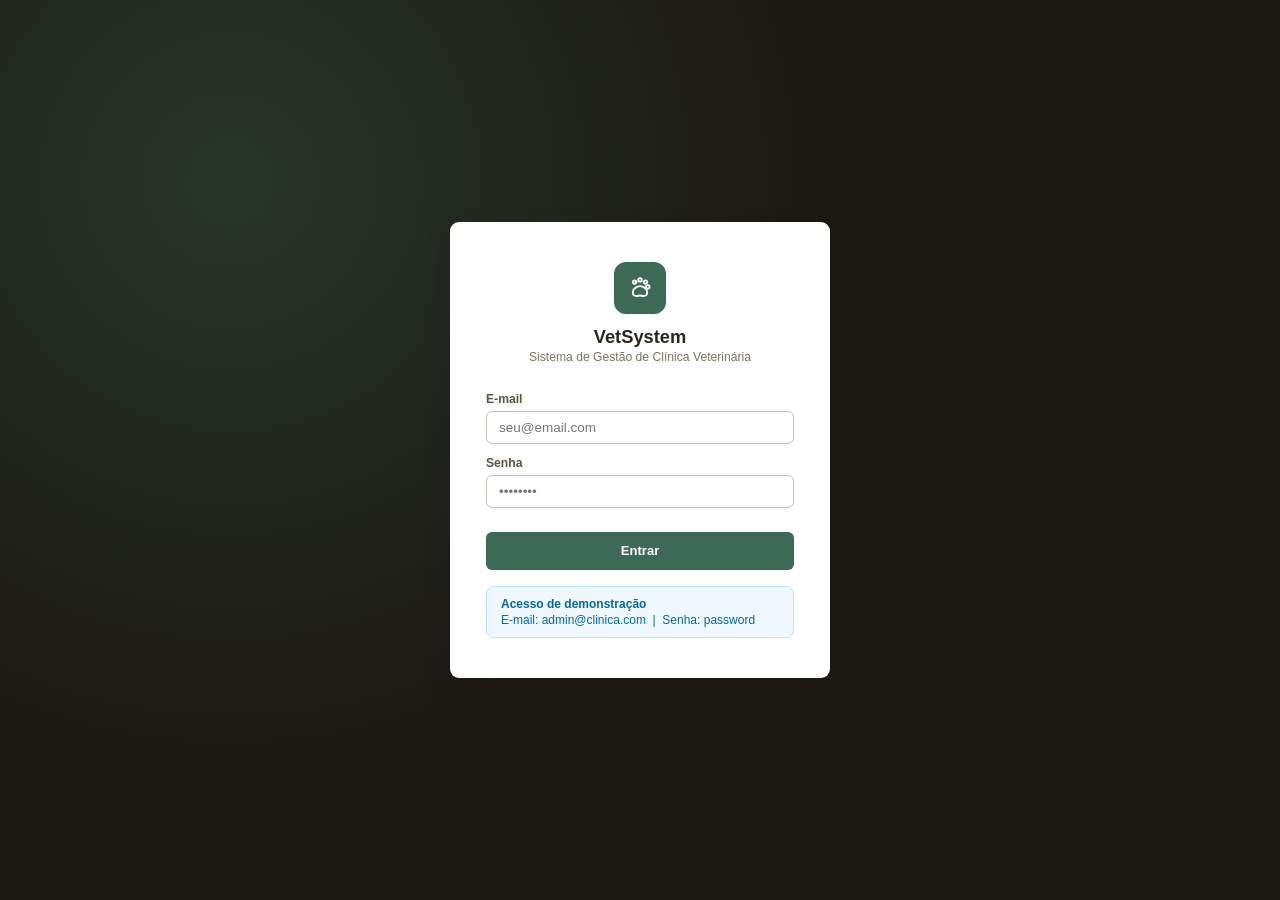
<file: clinica_veterinaria/index.html>
<!DOCTYPE html>
<html lang="pt-BR">
<head>
<meta charset="UTF-8">
<meta name="viewport" content="width=device-width, initial-scale=1">
<title>Dashboard — VetSystem</title>
<link rel="stylesheet" href="assets/style.css">
</head>
<body>
<div class="layout">
  <aside class="sidebar" id="sidebar"></aside>
  <div class="sidebar-backdrop" id="sidebarBackdrop" onclick="closeSidebar()"></div>

  <div class="main-wrap">
    <header class="topbar">
      <button class="menu-toggle" onclick="toggleSidebar()" aria-label="Abrir menu" id="menuToggleBtn"></button>
      <h1>Dashboard</h1>
      <div class="topbar-actions">
        <span id="dataHoje" class="text-muted"></span>
      </div>
    </header>

    <main class="page-content">
      <!-- Stat cards -->
      <div class="stats-grid" id="statsGrid">
        <div class="stat-card"><div class="stat-label">Carregando…</div></div>
      </div>

      <div style="display:grid;grid-template-columns:1fr 1fr;gap:20px;flex-wrap:wrap" class="two-col-grid">
        <!-- Próximos agendamentos -->
        <div class="card" style="grid-column:1">
          <div class="card-title"><span class="icon" id="iconAgenda"></span> Próximos Agendamentos</div>
          <div class="table-wrapper">
            <table>
              <thead><tr><th>Data/Hora</th><th>Paciente</th><th>Veterinário</th><th>Status</th></tr></thead>
              <tbody id="tblProximos">
                <tr><td colspan="4" class="text-center text-muted" style="padding:20px">Carregando…</td></tr>
              </tbody>
            </table>
          </div>
        </div>

        <!-- Acesso rápido -->
        <div class="card" style="grid-column:2">
          <div class="card-title"><span class="icon" id="iconRapido"></span> Acesso Rápido</div>
          <div style="display:flex;flex-direction:column;gap:8px" id="acessoRapido"></div>
        </div>
      </div>

      <!-- Ranking de consultas por veterinário -->
      <div class="card" style="margin-top:18px">
        <div class="card-title"><span class="icon" id="iconRanking"></span> Consultas por Veterinário
          <span class="text-muted" style="font-size:.75rem;font-weight:400;margin-left:8px">
            quem mais atendeu no período
          </span>
        </div>
        <div class="table-wrapper">
          <table>
            <thead>
              <tr>
                <th style="width:40px">#</th>
                <th>Veterinário</th>
                <th>Especialidade</th>
                <th style="width:160px">Total de Consultas</th>
                <th style="width:220px">Participação</th>
              </tr>
            </thead>
            <tbody id="tblRanking">
              <tr><td colspan="5" class="text-center text-muted" style="padding:20px">Carregando…</td></tr>
            </tbody>
          </table>
        </div>
        <p class="text-muted mt-2" style="font-size:.78rem">
          Apenas veterinários com pelo menos uma consulta registrada são exibidos
          (filtro <code>HAVING COUNT &gt; 0</code>).
        </p>
      </div>
    </main>
  </div>
</div>

<script src="assets/app.js"></script>
<script>
requireAuth();
document.getElementById('sidebar').innerHTML = renderSidebar('dashboard');
initNav('dashboard');

document.getElementById('iconAgenda').innerHTML = ICONS.agendamentos;
document.getElementById('iconRapido').innerHTML = ICONS.dashboard;
document.getElementById('iconRanking').innerHTML = ICONS.veterinarios;
document.getElementById('acessoRapido').innerHTML = `
  <a href="clientes.html" class="btn btn-outline" style="justify-content:flex-start"><span style="width:16px;height:16px;display:inline-flex">${ICONS.clientes}</span> Gerenciar Clientes</a>
  <a href="pacientes.html" class="btn btn-outline" style="justify-content:flex-start"><span style="width:16px;height:16px;display:inline-flex">${ICONS.pacientes}</span> Gerenciar Pacientes</a>
  <a href="veterinarios.html" class="btn btn-outline" style="justify-content:flex-start"><span style="width:16px;height:16px;display:inline-flex">${ICONS.veterinarios}</span> Gerenciar Veterinários</a>
  <a href="agendamentos.html" class="btn btn-outline" style="justify-content:flex-start"><span style="width:16px;height:16px;display:inline-flex">${ICONS.agendamentos}</span> Novo Agendamento</a>
  <a href="consultas.html" class="btn btn-outline" style="justify-content:flex-start"><span style="width:16px;height:16px;display:inline-flex">${ICONS.consultas}</span> Registrar Consulta</a>
`;

// Data de hoje
const hoje = new Date();
document.getElementById('dataHoje').textContent =
  hoje.toLocaleDateString('pt-BR', { weekday: 'long', day: 'numeric', month: 'long', year: 'numeric' });

async function carregarDashboard() {
  try {
    const d = await api('/dashboard');
    const t = d.totais;

    document.getElementById('statsGrid').innerHTML = `
      <div class="stat-card">
        <div class="stat-icon">${ICONS.clientes}</div>
        <div class="stat-value">${t.clientes}</div>
        <div class="stat-label">Clientes</div>
      </div>
      <div class="stat-card green">
        <div class="stat-icon">${ICONS.pacientes}</div>
        <div class="stat-value">${t.pacientes}</div>
        <div class="stat-label">Pacientes</div>
      </div>
      <div class="stat-card cyan">
        <div class="stat-icon">${ICONS.veterinarios}</div>
        <div class="stat-value">${t.veterinarios}</div>
        <div class="stat-label">Veterinários Ativos</div>
      </div>
      <div class="stat-card orange">
        <div class="stat-icon">${ICONS.agendamentos}</div>
        <div class="stat-value">${t.agendamentos_hoje}</div>
        <div class="stat-label">Agendamentos Hoje</div>
      </div>
      <div class="stat-card red">
        <div class="stat-icon">${ICONS.consultas}</div>
        <div class="stat-value">${t.consultas_mes}</div>
        <div class="stat-label">Consultas no Mês</div>
      </div>
    `;

    const proximos = d.proximos;
    document.getElementById('tblProximos').innerHTML = proximos.length
      ? proximos.map(a => `<tr>
          <td>${fmtDateTime(a.data_hora)}</td>
          <td>${escapeHtml(a.paciente)}</td>
          <td>${escapeHtml(a.veterinario)}</td>
          <td>${STATUS_BADGE[a.status] || a.status}</td>
        </tr>`).join('')
      : `<tr><td colspan="4">
          <div class="empty-state"><div class="empty-icon">${ICONS.agendamentos}</div><p>Nenhum agendamento futuro.</p></div>
         </td></tr>`;

    // Ranking — GROUP BY + COUNT + HAVING
    const ranking = d.ranking || [];
    const maxConsultas = ranking.length ? ranking[0].total_consultas : 1;
    document.getElementById('tblRanking').innerHTML = ranking.length
      ? ranking.map((r, i) => {
          const pct = Math.round((r.total_consultas / maxConsultas) * 100);
          const cores = ['badge-primary', 'badge-success', 'badge-warning', 'badge-cyan', 'badge-gray'];
          const cor   = cores[i] || 'badge-gray';
          return `<tr>
            <td><span class="badge ${cor}">${i + 1}º</span></td>
            <td><strong>${escapeHtml(r.veterinario)}</strong></td>
            <td class="text-muted">${r.especialidade || '—'}</td>
            <td style="font-weight:700;font-size:1.05rem">${r.total_consultas}</td>
            <td>
              <div style="display:flex;align-items:center;gap:8px">
                <div style="flex:1;background:var(--gray-200);border-radius:999px;height:8px;overflow:hidden">
                  <div style="width:${pct}%;background:var(--primary);height:100%;border-radius:999px;transition:width .4s"></div>
                </div>
                <span class="text-muted" style="font-size:.78rem;min-width:34px">${pct}%</span>
              </div>
            </td>
          </tr>`;
        }).join('')
      : `<tr><td colspan="5">
          <div class="empty-state"><div class="empty-icon">${ICONS.veterinarios}</div><p>Nenhuma consulta registrada ainda.</p></div>
         </td></tr>`;
  } catch (e) {
    toast(e.message, 'error');
  }
}
carregarDashboard();
</script>
</body>
</html>
</file>
<file: clinica_veterinaria/assets/style.css>
/* VetSystem — folha de estilo global */

*, *::before, *::after { box-sizing: border-box; margin: 0; padding: 0; }

:root {
  --primary:       #3d6a56;
  --primary-dark:  #2c4e3f;
  --primary-light: #dfe9e2;
  --accent:        #b5772e;
  --success:       #3f8a5c;
  --warning:       #b5772e;
  --danger:        #a8432e;
  --gray-50:       #f7f6f3;
  --gray-100:      #efece5;
  --gray-200:      #e0dbd0;
  --gray-300:      #c8c0b1;
  --gray-400:      #a29886;
  --gray-500:      #7c7362;
  --gray-600:      #5b5346;
  --gray-700:      #403a2f;
  --gray-800:      #2a261e;
  --gray-900:      #1c1913;
  --white:         #ffffff;
  --radius:        6px;
  --radius-lg:     9px;
  --shadow-sm:     0 1px 2px rgba(28,25,19,.08);
  --shadow:        0 2px 8px rgba(28,25,19,.09);
  --shadow-lg:     0 12px 28px rgba(28,25,19,.16);
  --sidebar-w:     232px;
  --header-h:      58px;
  --font:          -apple-system, 'Segoe UI', Roboto, Helvetica, Arial, sans-serif;
}

html { font-size: 15px; }
body {
  font-family: var(--font);
  background: var(--gray-100);
  color: var(--gray-800);
  min-height: 100vh;
}

.layout { display: flex; min-height: 100vh; }

.sidebar {
  width: var(--sidebar-w);
  background: var(--gray-900);
  color: var(--gray-300);
  display: flex;
  flex-direction: column;
  position: fixed;
  top: 0; left: 0; bottom: 0;
  z-index: 100;
  transition: transform .2s;
}
.sidebar-logo {
  padding: 20px 20px 16px;
  border-bottom: 1px solid rgba(255,255,255,.08);
  display: flex; align-items: center; gap: 10px;
}
.sidebar-logo .logo-icon {
  width: 32px; height: 32px;
  background: var(--primary);
  border-radius: 7px;
  display: flex; align-items: center; justify-content: center;
  color: var(--white);
  flex-shrink: 0;
}
.sidebar-logo .logo-icon svg { width: 18px; height: 18px; }
.sidebar-logo span { font-size: .98rem; font-weight: 700; color: var(--white); line-height: 1.25; }
.sidebar-logo small { display: block; font-size: .7rem; color: var(--gray-500); font-weight: 400; }

.sidebar-nav { flex: 1; padding: 10px 0; overflow-y: auto; }
.nav-label {
  font-size: .66rem; font-weight: 600; letter-spacing: .08em;
  text-transform: uppercase; color: var(--gray-600);
  padding: 12px 20px 6px;
}
.nav-item {
  display: flex; align-items: center; gap: 11px;
  padding: 8px 20px;
  color: var(--gray-400);
  text-decoration: none;
  border-left: 2px solid transparent;
  transition: background .12s, color .12s;
  font-size: .89rem;
  cursor: pointer;
}
.nav-item:hover { background: rgba(255,255,255,.04); color: var(--white); }
.nav-item.active {
  background: rgba(255,255,255,.06);
  color: var(--white);
  border-left-color: var(--accent);
  font-weight: 600;
}
.nav-item .nav-icon { width: 17px; height: 17px; flex-shrink: 0; display: flex; }
.nav-item .nav-icon svg { width: 100%; height: 100%; }

.sidebar-footer {
  padding: 14px 20px;
  border-top: 1px solid rgba(255,255,255,.08);
  font-size: .8rem;
  color: var(--gray-500);
}
.sidebar-footer strong { color: var(--gray-300); display: block; font-size: .86rem; }

.main-wrap {
  margin-left: var(--sidebar-w);
  flex: 1;
  display: flex;
  flex-direction: column;
  min-height: 100vh;
}

.topbar {
  height: var(--header-h);
  background: var(--white);
  border-bottom: 1px solid var(--gray-200);
  display: flex; align-items: center;
  padding: 0 26px;
  position: sticky; top: 0; z-index: 50;
  gap: 16px;
}
.topbar h1 {
  font-size: 1.08rem; font-weight: 700;
  color: var(--gray-800);
  flex: 1;
}
.topbar-actions { display: flex; align-items: center; gap: 10px; }
.menu-toggle {
  display: none;
  width: 34px; height: 34px;
  align-items: center; justify-content: center;
  background: none; border: 1px solid var(--gray-300);
  border-radius: var(--radius);
  color: var(--gray-700);
  cursor: pointer;
  flex-shrink: 0;
}
.menu-toggle svg { width: 18px; height: 18px; }
.sidebar-backdrop {
  display: none;
  position: fixed; inset: 0;
  background: rgba(28,25,19,.45);
  z-index: 99;
}
.sidebar-backdrop.open { display: block; }

.page-content { padding: 26px; flex: 1; }

.card {
  background: var(--white);
  border: 1px solid var(--gray-200);
  border-radius: var(--radius-lg);
  box-shadow: var(--shadow-sm);
  padding: 22px;
  margin-bottom: 18px;
}
.card-title {
  font-size: .98rem; font-weight: 700; color: var(--gray-800);
  margin-bottom: 15px;
  display: flex; align-items: center; gap: 8px;
}
.card-title .icon { width: 17px; height: 17px; color: var(--primary); display: flex; }
.card-title .icon svg { width: 100%; height: 100%; }

.stats-grid {
  display: grid;
  grid-template-columns: repeat(auto-fit, minmax(175px, 1fr));
  gap: 14px;
  margin-bottom: 22px;
}
.stat-card {
  background: var(--white);
  border: 1px solid var(--gray-200);
  border-radius: var(--radius-lg);
  padding: 18px;
  display: flex; flex-direction: column; gap: 8px;
  border-top: 3px solid var(--primary);
}
.stat-card.green  { border-top-color: var(--success); }
.stat-card.orange { border-top-color: var(--warning); }
.stat-card.cyan   { border-top-color: var(--gray-600); }
.stat-card.red    { border-top-color: var(--danger); }
.stat-icon {
  width: 26px; height: 26px; color: var(--gray-400);
}
.stat-icon svg { width: 100%; height: 100%; }
.stat-label { font-size: .76rem; color: var(--gray-500); font-weight: 600; text-transform: uppercase; letter-spacing: .05em; }
.stat-value { font-size: 1.9rem; font-weight: 800; color: var(--gray-800); line-height: 1; }

.form-grid {
  display: grid;
  grid-template-columns: repeat(auto-fit, minmax(220px, 1fr));
  gap: 14px;
}
.form-group { display: flex; flex-direction: column; gap: 5px; }
.form-group label { font-size: .81rem; font-weight: 600; color: var(--gray-600); }
.form-group input,
.form-group select,
.form-group textarea {
  padding: 8px 12px;
  border: 1px solid var(--gray-300);
  border-radius: var(--radius);
  font-size: .9rem;
  color: var(--gray-800);
  background: var(--white);
  transition: border-color .15s, box-shadow .15s;
  font-family: var(--font);
  width: 100%;
}
.form-group textarea { min-height: 76px; resize: vertical; }
.form-group input:focus,
.form-group select:focus,
.form-group textarea:focus {
  outline: none;
  border-color: var(--primary);
  box-shadow: 0 0 0 3px rgba(61,106,86,.14);
}
.form-group input.error,
.form-group select.error { border-color: var(--danger); }
.form-actions {
  display: flex; gap: 10px; align-items: center; flex-wrap: wrap;
  margin-top: 6px;
}
.form-full { grid-column: 1 / -1; }

.btn {
  display: inline-flex; align-items: center; gap: 6px;
  padding: 8px 16px;
  border-radius: var(--radius);
  border: 1px solid transparent;
  font-size: .87rem; font-weight: 600; cursor: pointer;
  transition: background .12s, border-color .12s;
  text-decoration: none;
  line-height: 1;
  white-space: nowrap;
  font-family: var(--font);
}
.btn:active { transform: translateY(1px); }
.btn-primary   { background: var(--primary);  color: var(--white); }
.btn-primary:hover { background: var(--primary-dark); }
.btn-success   { background: var(--success);  color: var(--white); }
.btn-success:hover { background: #326e49; }
.btn-danger    { background: var(--danger);   color: var(--white); }
.btn-danger:hover { background: #8a3524; }
.btn-warning   { background: var(--warning);  color: var(--white); }
.btn-warning:hover { background: #93611f; }
.btn-outline {
  background: transparent;
  border-color: var(--gray-300);
  color: var(--gray-700);
}
.btn-outline:hover { background: var(--gray-100); border-color: var(--gray-400); }
.btn-sm { padding: 5px 11px; font-size: .8rem; }
.btn-icon { padding: 6px; }
.btn-icon svg { width: 15px; height: 15px; display: block; }

.table-wrapper {
  overflow-x: auto;
  border-radius: var(--radius);
  border: 1px solid var(--gray-200);
}
table {
  width: 100%; border-collapse: collapse;
  font-size: .87rem;
}
thead th {
  background: var(--gray-50);
  color: var(--gray-600);
  font-size: .73rem; font-weight: 700;
  text-transform: uppercase; letter-spacing: .05em;
  padding: 9px 14px;
  text-align: left;
  border-bottom: 1px solid var(--gray-200);
  white-space: nowrap;
}
tbody tr { border-bottom: 1px solid var(--gray-100); transition: background .1s; }
tbody tr:last-child { border-bottom: none; }
tbody tr:hover { background: var(--gray-50); }
tbody td { padding: 9px 14px; color: var(--gray-700); vertical-align: middle; }
.td-actions { display: flex; gap: 6px; align-items: center; }

.badge {
  display: inline-block; padding: 2px 9px; border-radius: 4px;
  font-size: .71rem; font-weight: 700; letter-spacing: .03em;
  text-transform: uppercase;
}
.badge-primary { background: var(--primary-light); color: var(--primary-dark); }
.badge-success { background: #e2f1e6; color: #2c6b42; }
.badge-warning { background: #f3e5cf; color: #8a5b1f; }
.badge-danger  { background: #f2ddd6; color: #8a3524; }
.badge-gray    { background: var(--gray-200); color: var(--gray-600); }
.badge-cyan    { background: var(--gray-200); color: var(--gray-700); }

.modal-overlay {
  position: fixed; inset: 0;
  background: rgba(28,25,19,.5);
  z-index: 200;
  display: flex; align-items: center; justify-content: center;
  padding: 20px;
  opacity: 0; pointer-events: none;
  transition: opacity .15s;
}
.modal-overlay.open { opacity: 1; pointer-events: all; }
.modal {
  background: var(--white);
  border-radius: var(--radius-lg);
  box-shadow: var(--shadow-lg);
  width: 100%; max-width: 640px;
  max-height: 90vh;
  overflow-y: auto;
  transform: translateY(10px);
  transition: transform .15s;
}
.modal-overlay.open .modal { transform: translateY(0); }
.modal-header {
  display: flex; align-items: center; justify-content: space-between;
  padding: 18px 22px 14px;
  border-bottom: 1px solid var(--gray-200);
}
.modal-header h2 { font-size: 1.02rem; font-weight: 700; color: var(--gray-800); }
.modal-close {
  background: none; border: none; cursor: pointer;
  font-size: 1.25rem; color: var(--gray-400);
  padding: 2px 6px; border-radius: 4px;
  transition: background .12s;
}
.modal-close:hover { background: var(--gray-100); color: var(--gray-700); }
.modal-body { padding: 18px 22px; }
.modal-footer {
  padding: 14px 22px 18px;
  display: flex; gap: 10px; justify-content: flex-end;
  border-top: 1px solid var(--gray-100);
}

.toast-container {
  position: fixed; top: 18px; right: 18px; z-index: 999;
  display: flex; flex-direction: column; gap: 8px;
}
.toast {
  padding: 11px 16px;
  border-radius: var(--radius);
  font-size: .87rem; font-weight: 600;
  box-shadow: var(--shadow-lg);
  display: flex; align-items: center; gap: 8px;
  animation: slideIn .2s ease;
  max-width: 340px;
}
.toast.success { background: #eef6f0; color: #2c6b42; border-left: 3px solid var(--success); }
.toast.error   { background: #f9eeeb; color: #8a3524; border-left: 3px solid var(--danger); }
.toast.info    { background: var(--gray-50); color: var(--gray-700); border-left: 3px solid var(--gray-500); }
@keyframes slideIn { from { opacity:0; transform:translateX(16px); } to { opacity:1; transform:translateX(0); } }

.search-bar {
  display: flex; gap: 10px; align-items: center;
  margin-bottom: 15px; flex-wrap: wrap;
}
.search-input {
  flex: 1; min-width: 220px;
  padding: 8px 14px;
  border: 1px solid var(--gray-300);
  border-radius: var(--radius);
  font-size: .87rem;
  transition: border-color .15s;
}
.search-input:focus { outline: none; border-color: var(--primary); }

.empty-state {
  text-align: center; padding: 44px 20px; color: var(--gray-400);
}
.empty-state .empty-icon { width: 34px; height: 34px; margin: 0 auto 10px; opacity: .55; }
.empty-state .empty-icon svg { width: 100%; height: 100%; }
.empty-state p { font-size: .89rem; }

.login-page {
  min-height: 100vh;
  background: var(--gray-900);
  background-image: radial-gradient(circle at 18% 20%, rgba(61,106,86,.35), transparent 45%);
  display: flex; align-items: center; justify-content: center;
  padding: 20px;
}
.login-card {
  background: var(--white);
  border-radius: var(--radius-lg);
  padding: 40px 36px;
  width: 100%; max-width: 380px;
  box-shadow: var(--shadow-lg);
}
.login-logo {
  text-align: center; margin-bottom: 28px;
}
.login-logo .logo-circle {
  width: 52px; height: 52px; border-radius: 12px;
  background: var(--primary);
  color: var(--white);
  display: inline-flex; align-items: center; justify-content: center;
  margin-bottom: 12px;
}
.login-logo .logo-circle svg { width: 26px; height: 26px; }
.login-logo h1 { font-size: 1.22rem; color: var(--gray-800); font-weight: 800; }
.login-logo p  { font-size: .81rem; color: var(--gray-500); margin-top: 2px; }

@media (max-width: 768px) {
  .sidebar { transform: translateX(-100%); transition: transform .2s; }
  .sidebar.open { transform: translateX(0); }
  .main-wrap { margin-left: 0; }
  .stats-grid { grid-template-columns: 1fr 1fr; }
  .page-content { padding: 15px; }
  .topbar { padding: 0 15px; gap: 10px; }
  .topbar h1 { font-size: .95rem; }
  .menu-toggle { display: inline-flex; }
  .two-col-grid { grid-template-columns: 1fr !important; }
}
@media (max-width: 480px) {
  .stats-grid { grid-template-columns: 1fr; }
  .topbar-actions .btn span { display: none; }
}

.text-muted  { color: var(--gray-400); font-size: .82rem; }
.text-center { text-align: center; }
.text-right  { text-align: right; }
.mt-1 { margin-top: 6px; }
.mt-2 { margin-top: 12px; }
.mt-3 { margin-top: 20px; }
.mb-1 { margin-bottom: 6px; }
.mb-2 { margin-bottom: 12px; }
.flex { display: flex; }
.flex-between { display: flex; justify-content: space-between; align-items: center; }
.gap-2 { gap: 10px; }
.w-full { width: 100%; }
</file>
